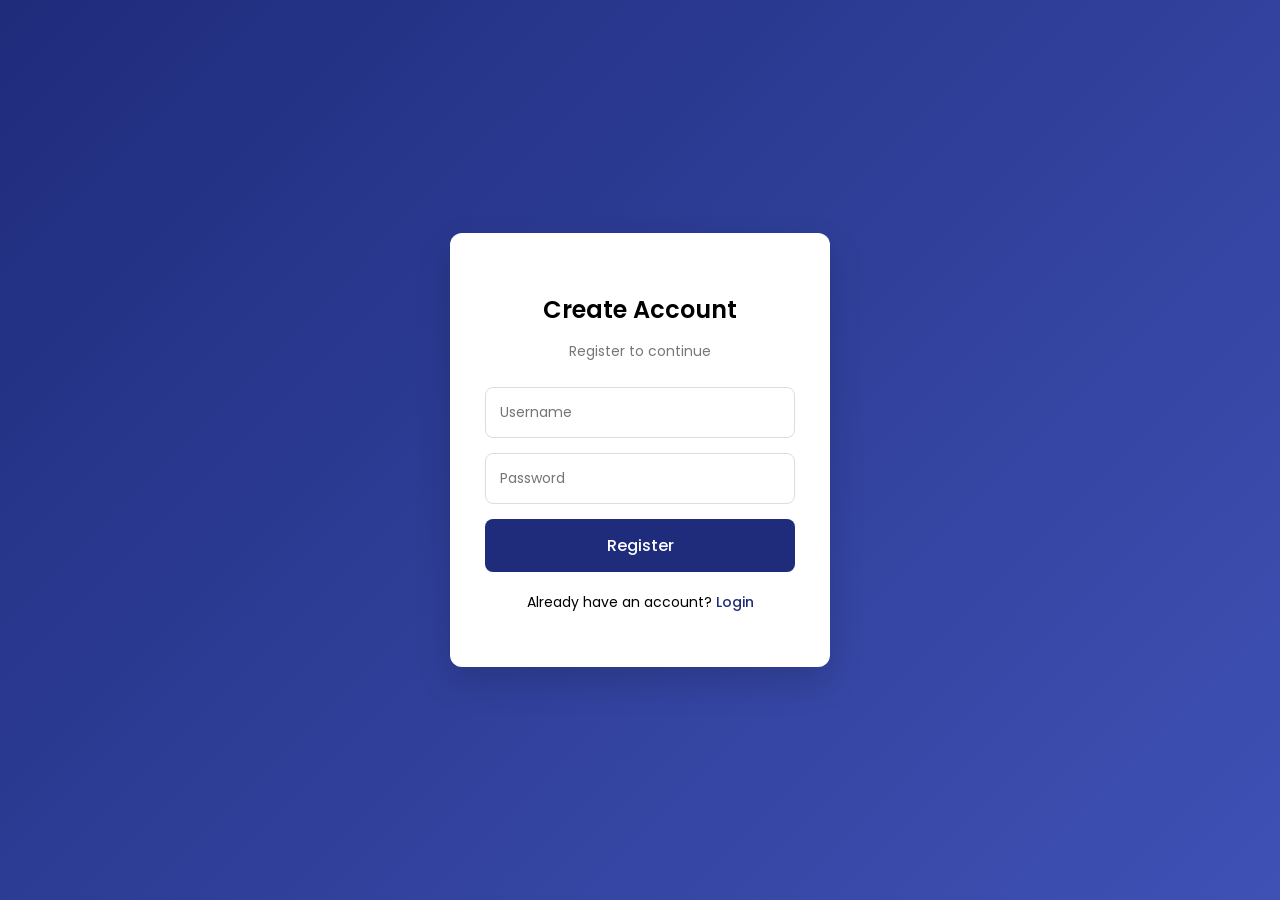
<file: index.html>
<!DOCTYPE html>
<html lang="en">
<head>
  <meta charset="UTF-8">
  <title>Create Account</title>

  <!-- Google Font -->
  <link href="https://fonts.googleapis.com/css2?family=Poppins:wght@300;400;600&display=swap" rel="stylesheet">

  <style>
    * {
      box-sizing: border-box;
      font-family: 'Poppins', sans-serif;
    }

    body {
      margin: 0;
      height: 100vh;
      background: linear-gradient(135deg, #1f2c7c, #3f51b5);
      display: flex;
      justify-content: center;
      align-items: center;
    }

    /* Container */
    .auth-container {
      width: 100%;
      max-width: 420px;
      padding: 20px;
    }

    /* Card */
    .auth-card {
      background: white;
      padding: 40px 35px;
      border-radius: 12px;
      box-shadow: 0 15px 35px rgba(0,0,0,0.15);
      text-align: center;
    }

    /* Title */
    .auth-card h2 {
      margin-bottom: 5px;
      font-weight: 600;
    }

    .subtitle {
      font-size: 14px;
      color: #777;
      margin-bottom: 25px;
    }

    /* Inputs */
    .auth-card input {
      width: 100%;
      padding: 14px;
      margin-bottom: 15px;
      border: 1px solid #ddd;
      border-radius: 8px;
      font-size: 14px;
      transition: 0.3s;
    }

    .auth-card input:focus {
      border-color: #3f51b5;
      outline: none;
      box-shadow: 0 0 0 2px rgba(63,81,181,0.15);
    }

    /* Button */
    .auth-card button {
      width: 100%;
      padding: 14px;
      border: none;
      background: #1f2c7c;
      color: white;
      font-size: 16px;
      font-weight: 500;
      border-radius: 8px;
      cursor: pointer;
      transition: 0.3s;
    }

    .auth-card button:hover {
      background: #3f51b5;
    }

    /* Footer */
    .switch {
      margin-top: 20px;
      font-size: 14px;
    }

    .switch a {
      color: #1f2c7c;
      text-decoration: none;
      font-weight: 500;
    }

    .switch a:hover {
      text-decoration: underline;
    }
  </style>
</head>

<body>

<div class="auth-container">
  <div class="auth-card">
    <h2>Create Account</h2>
    <p class="subtitle">Register to continue</p>

    <input type="text" id="username" placeholder="Username">
    <input type="password" id="password" placeholder="Password">

    <button onclick="register()">Register</button>

    <p class="switch">
      Already have an account?
      <a href="login.html">Login</a>
    </p>
  </div>
</div>

<script src="script.js"></script>
</body>
</html>
</file>
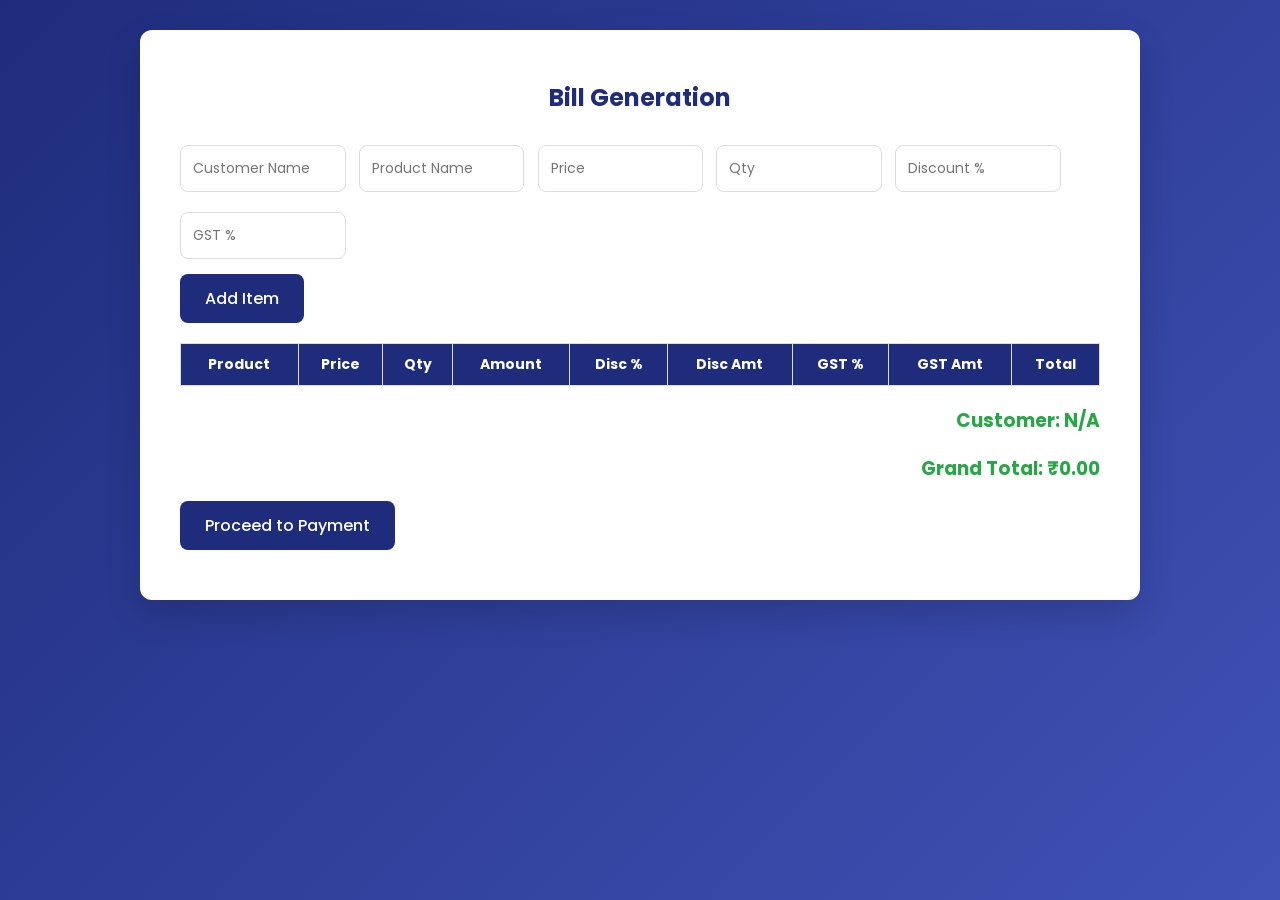
<file: billing.html>
<!DOCTYPE html>
<html lang="en">
<head>
  <meta charset="UTF-8">
  <title>Generate Bill</title>

  <!-- Google Font -->
  <link href="https://fonts.googleapis.com/css2?family=Poppins:wght@300;400;600&display=swap" rel="stylesheet">

  <style>
    * { box-sizing: border-box; font-family: 'Poppins', sans-serif; }
    body {
      margin: 0;
      min-height: 100vh;
      background: linear-gradient(135deg, #1f2c7c, #3f51b5);
      display: flex;
      justify-content: center;
      align-items: flex-start;
      padding: 30px 0;
    }

    .bill-container {
      width: 100%;
      max-width: 1000px;
      background: white;
      border-radius: 12px;
      padding: 30px 40px;
      box-shadow: 0 15px 35px rgba(0,0,0,0.15);
    }

    h2 {
      text-align: center;
      color: #1f2c7c;
      margin-bottom: 25px;
    }

    /* Inputs */
    .bill-container input {
      width: 18%;
      padding: 12px;
      margin: 5px 1% 15px 0;
      border: 1px solid #ddd;
      border-radius: 8px;
      font-size: 14px;
      transition: 0.3s;
    }

    .bill-container input:focus {
      border-color: #3f51b5;
      outline: none;
      box-shadow: 0 0 0 2px rgba(63,81,181,0.15);
    }

    .bill-container button {
      padding: 12px 25px;
      margin-bottom: 20px;
      border: none;
      background: #1f2c7c;
      color: white;
      font-size: 16px;
      font-weight: 500;
      border-radius: 8px;
      cursor: pointer;
      transition: 0.3s;
    }

    .bill-container button:hover {
      background: #3f51b5;
    }

    table {
      width: 100%;
      border-collapse: collapse;
      margin-bottom: 20px;
    }

    table th, table td {
      border: 1px solid #ddd;
      padding: 10px;
      text-align: center;
      font-size: 14px;
    }

    table thead {
      background: #1f2c7c;
      color: white;
    }

    h3 {
      text-align: right;
      color: #28a745;
    }
  </style>
</head>

<body>

<div class="bill-container">
  <h2>Bill Generation</h2>

  <!-- Customer Name -->
  <input type="text" id="customerName" placeholder="Customer Name">

  <!-- Input Fields -->
  <input type="text" id="product" placeholder="Product Name">
  <input type="number" id="price" placeholder="Price">
  <input type="number" id="qty" placeholder="Qty">
  <input type="number" id="itemDiscount" placeholder="Discount %">
  <input type="number" id="itemGst" placeholder="GST %">
  <br>
  <button onclick="addItem()">Add Item</button>

  <!-- Bill Table -->
  <table>
    <thead>
      <tr>
        <th>Product</th>
        <th>Price</th>
        <th>Qty</th>
        <th>Amount</th>
        <th>Disc %</th>
        <th>Disc Amt</th>
        <th>GST %</th>
        <th>GST Amt</th>
        <th>Total</th>
      </tr>
    </thead>
    <tbody id="items"></tbody>
  </table>

  <!-- Show Customer Name -->
  <h3>Customer: <span id="displayCustomer">N/A</span></h3>
  <h3>Grand Total: ₹<span id="total">0.00</span></h3>

  <button onclick="goToPayment()">Proceed to Payment</button>
</div>

<script>
  let grandTotal = 0;

  function addItem() {
    const customerName = document.getElementById("customerName").value || "N/A";
    document.getElementById("displayCustomer").innerText = customerName;

    const product = document.getElementById("product").value;
    const price = parseFloat(document.getElementById("price").value) || 0;
    const qty = parseInt(document.getElementById("qty").value) || 0;
    const discount = parseFloat(document.getElementById("itemDiscount").value) || 0;
    const gst = parseFloat(document.getElementById("itemGst").value) || 0;

    const amount = price * qty;
    const discountAmt = (amount * discount) / 100;
    const gstAmt = ((amount - discountAmt) * gst) / 100;
    const total = amount - discountAmt + gstAmt;

    grandTotal += total;

    const tbody = document.getElementById("items");
    tbody.innerHTML += `
      <tr>
        <td>${product}</td>
        <td>₹${price}</td>
        <td>${qty}</td>
        <td>₹${amount.toFixed(2)}</td>
        <td>${discount}%</td>
        <td>₹${discountAmt.toFixed(2)}</td>
        <td>${gst}%</td>
        <td>₹${gstAmt.toFixed(2)}</td>
        <td>₹${total.toFixed(2)}</td>
      </tr>
    `;

    document.getElementById("total").innerText = grandTotal.toFixed(2);

    // Clear input fields
    document.getElementById("product").value = "";
    document.getElementById("price").value = "";
    document.getElementById("qty").value = "";
    document.getElementById("itemDiscount").value = "";
    document.getElementById("itemGst").value = "";
  }

 function goToPayment() {
    const customerName = document.getElementById("customerName").value || "N/A";

    if (!customerName) {
        alert("Please enter customer name before proceeding!");
        return;
    }

    // Collect all items from the table
    const items = [];
    const rows = document.querySelectorAll("#items tr");
    rows.forEach(row => {
        const cells = row.querySelectorAll("td");
        items.push({
            product: cells[0].innerText,
            price: cells[1].innerText,
            qty: cells[2].innerText,
            amount: cells[3].innerText,
            discount: cells[4].innerText,
            discountAmt: cells[5].innerText,
            gst: cells[6].innerText,
            gstAmt: cells[7].innerText,
            total: cells[8].innerText
        });
    });

    // Store data in localStorage
    localStorage.setItem("customerName", customerName);
    localStorage.setItem("items", JSON.stringify(items));
    localStorage.setItem("grandTotal", grandTotal.toFixed(2));

    // Redirect to invoice page
    window.location.href = "invoice.html";  // Make sure this is your invoice page file
}


</script>

</body>
</html>
</file>
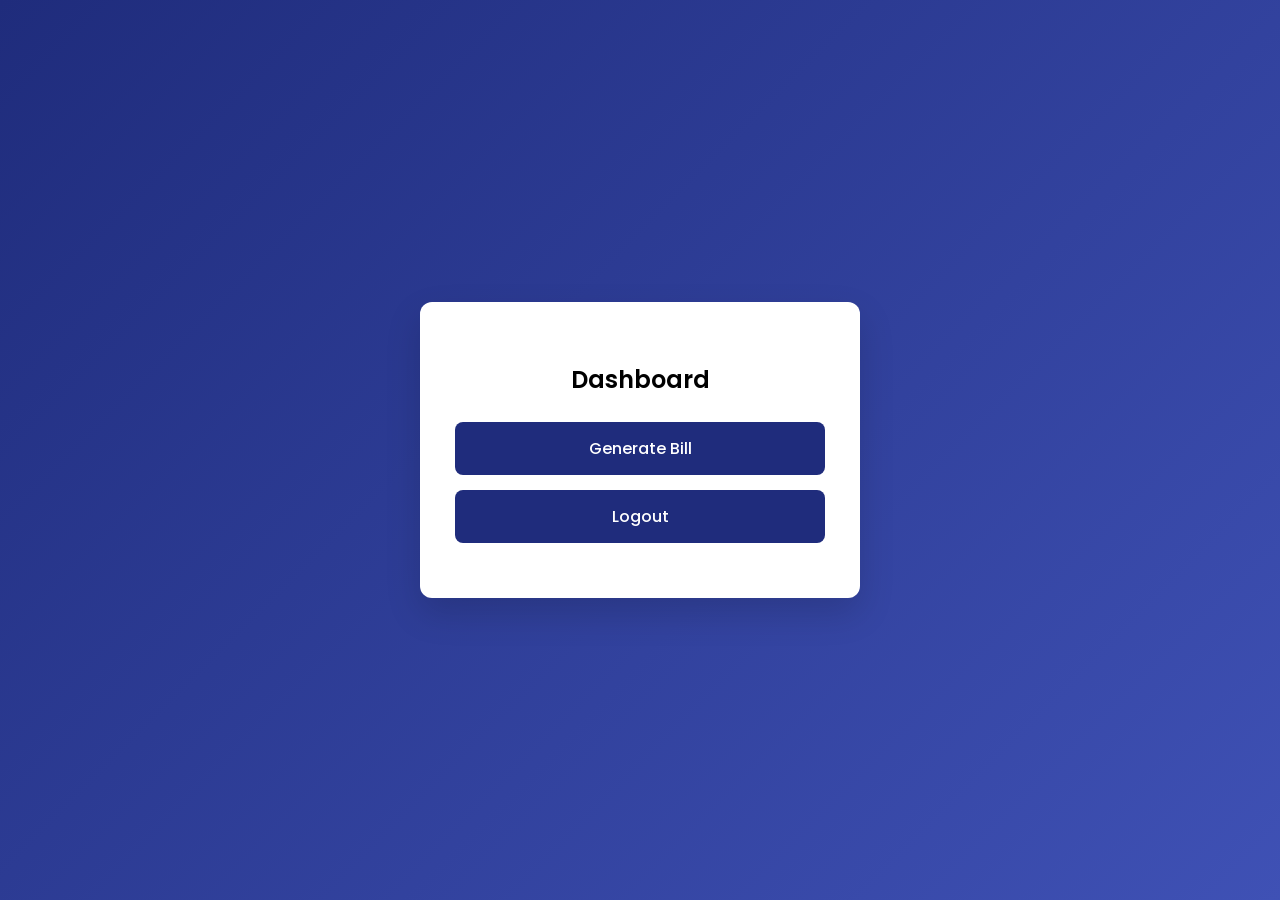
<file: dashboard.html>
<!DOCTYPE html>
<html lang="en">
<head>
  <meta charset="UTF-8">
  <title>Dashboard</title>

  <!-- Google Font -->
  <link href="https://fonts.googleapis.com/css2?family=Poppins:wght@300;400;600&display=swap" rel="stylesheet">

  <style>
    * {
      box-sizing: border-box;
      font-family: 'Poppins', sans-serif;
    }

    body {
      margin: 0;
      height: 100vh;
      background: linear-gradient(135deg, #1f2c7c, #3f51b5);
      display: flex;
      justify-content: center;
      align-items: center;
    }

    /* Container */
    .dashboard-container {
      width: 100%;
      max-width: 480px;
      padding: 20px;
    }

    /* Card */
    .dashboard-card {
      background: white;
      padding: 40px 35px;
      border-radius: 12px;
      box-shadow: 0 15px 35px rgba(0,0,0,0.15);
      text-align: center;
    }

    .dashboard-card h2 {
      margin-bottom: 25px;
      font-weight: 600;
    }

    /* Buttons */
    .dashboard-card button {
      width: 100%;
      padding: 14px;
      margin-bottom: 15px;
      border: none;
      background: #1f2c7c;
      color: white;
      font-size: 16px;
      font-weight: 500;
      border-radius: 8px;
      cursor: pointer;
      transition: 0.3s;
    }

    .dashboard-card button:hover {
      background: #3f51b5;
    }

    .logout {
      background: #e53935;
    }

    .logout:hover {
      background: #c62828;
    }
  </style>
</head>

<body>

<div class="dashboard-container">
  <div class="dashboard-card">
    <h2>Dashboard</h2>

    <button onclick="location.href='billing.html'">
      Generate Bill
    </button>

    <button class="logout" onclick="logout()">
      Logout
    </button>
  </div>
</div>

<script src="script.js"></script>
</body>
</html>
</file>
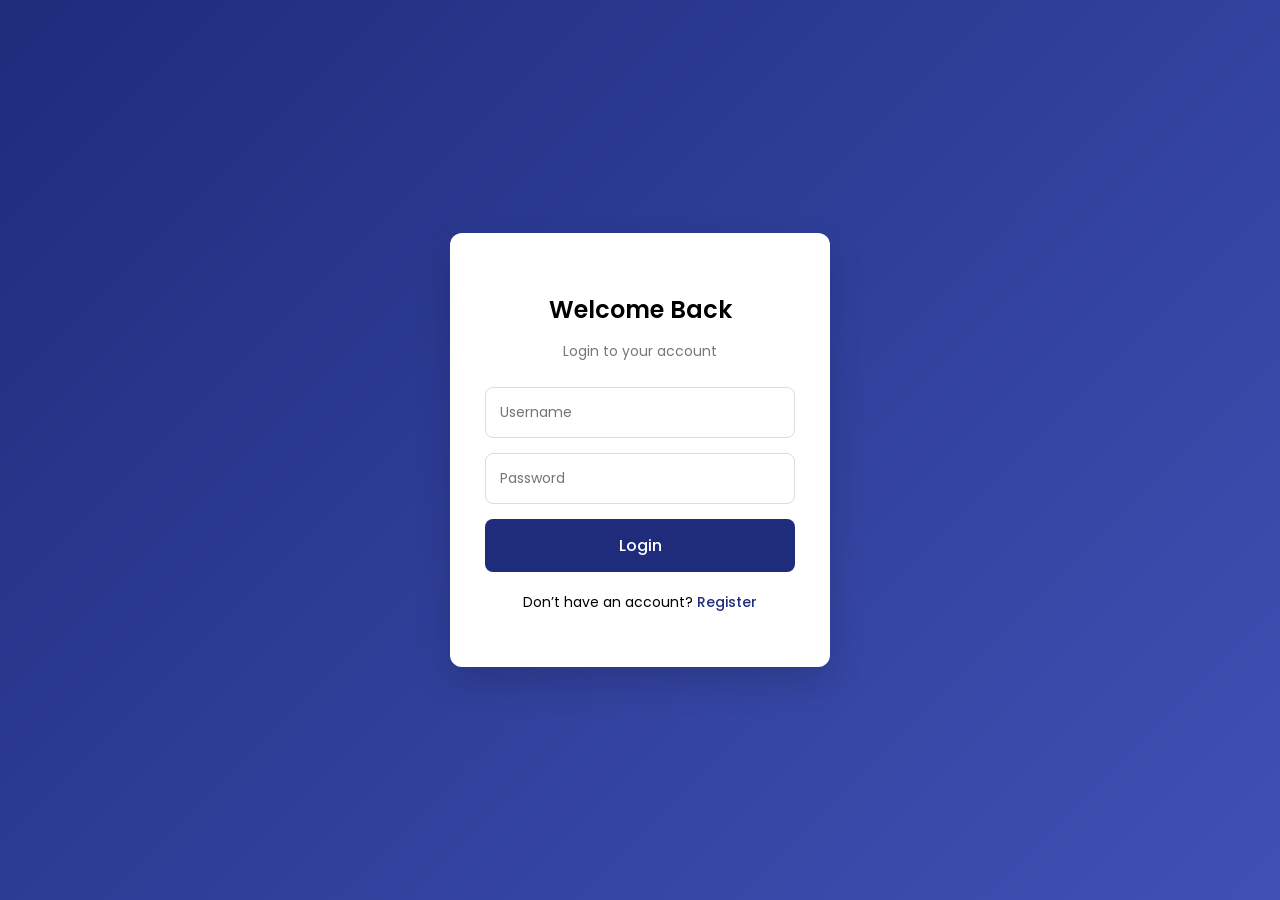
<file: login.html>
<!DOCTYPE html>
<html lang="en">
<head>
  <meta charset="UTF-8">
  <title>Login</title>

  <!-- Google Font -->
  <link href="https://fonts.googleapis.com/css2?family=Poppins:wght@300;400;600&display=swap" rel="stylesheet">

  <style>
    * {
      box-sizing: border-box;
      font-family: 'Poppins', sans-serif;
    }

    body {
      margin: 0;
      height: 100vh;
      background: linear-gradient(135deg, #1f2c7c, #3f51b5);
      display: flex;
      justify-content: center;
      align-items: center;
    }

    /* Container */
    .auth-container {
      width: 100%;
      max-width: 420px;
      padding: 20px;
    }

    /* Card */
    .auth-card {
      background: white;
      padding: 40px 35px;
      border-radius: 12px;
      box-shadow: 0 15px 35px rgba(0,0,0,0.15);
      text-align: center;
    }

    /* Title */
    .auth-card h2 {
      margin-bottom: 5px;
      font-weight: 600;
    }

    .subtitle {
      font-size: 14px;
      color: #777;
      margin-bottom: 25px;
    }

    /* Inputs */
    .auth-card input {
      width: 100%;
      padding: 14px;
      margin-bottom: 15px;
      border: 1px solid #ddd;
      border-radius: 8px;
      font-size: 14px;
      transition: 0.3s;
    }

    .auth-card input:focus {
      border-color: #3f51b5;
      outline: none;
      box-shadow: 0 0 0 2px rgba(63,81,181,0.15);
    }

    /* Button */
    .auth-card button {
      width: 100%;
      padding: 14px;
      border: none;
      background: #1f2c7c;
      color: white;
      font-size: 16px;
      font-weight: 500;
      border-radius: 8px;
      cursor: pointer;
      transition: 0.3s;
    }

    .auth-card button:hover {
      background: #3f51b5;
    }

    /* Footer */
    .switch {
      margin-top: 20px;
      font-size: 14px;
    }

    .switch a {
      color: #1f2c7c;
      text-decoration: none;
      font-weight: 500;
    }

    .switch a:hover {
      text-decoration: underline;
    }
  </style>
</head>

<body>

<div class="auth-container">
  <div class="auth-card">
    <h2>Welcome Back</h2>
    <p class="subtitle">Login to your account</p>

    <input type="text" id="loginUser" placeholder="Username">
    <input type="password" id="loginPass" placeholder="Password">

    <button onclick="login()">Login</button>

    <p class="switch">
      Don’t have an account?
      <a href="register.html">Register</a>
    </p>
  </div>
</div>

<script src="script.js"></script>
</body>
</html>
</file>
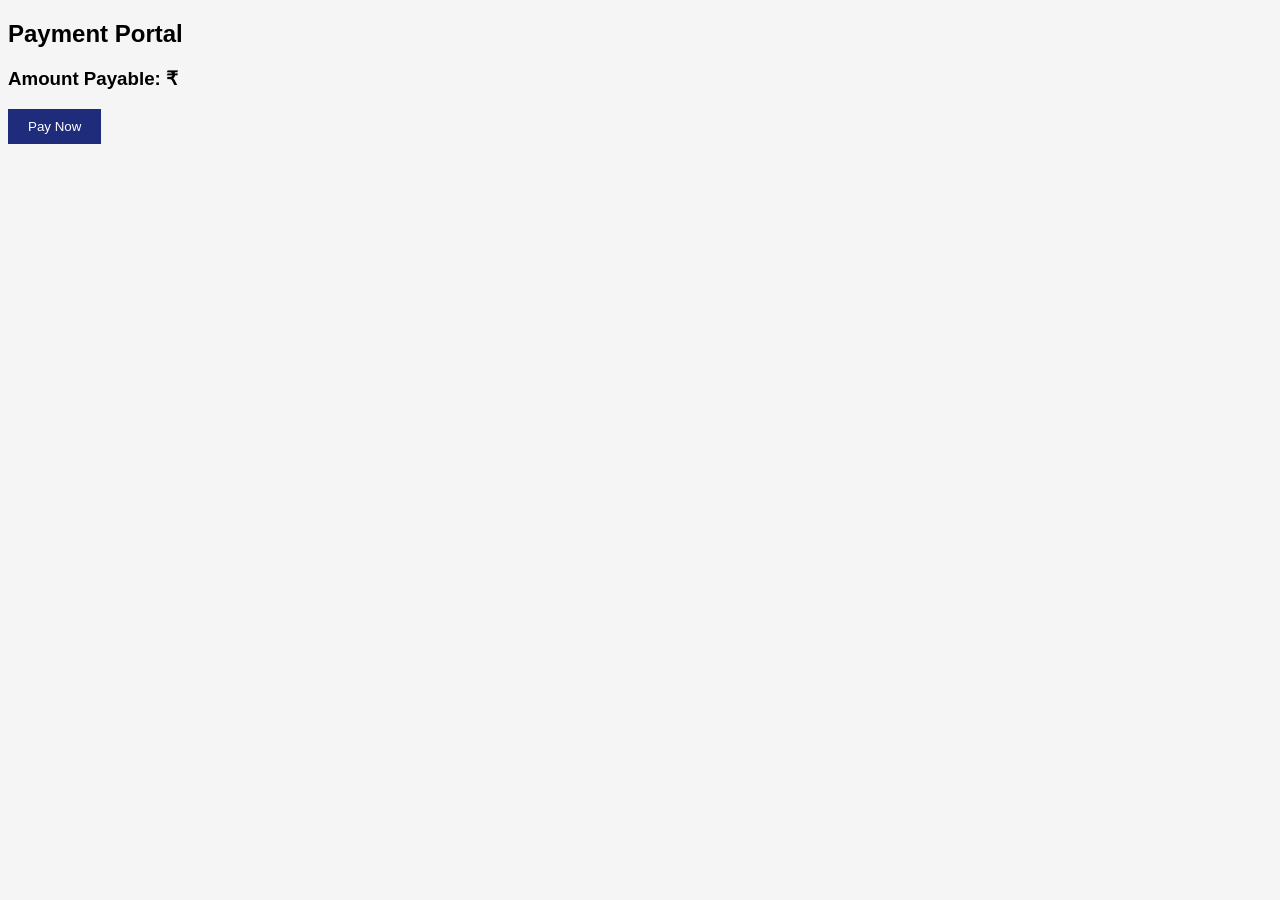
<file: payment.html>
<!DOCTYPE html>
<html>
<head>
    <title>Payment</title>
    <link rel="stylesheet" href="style.css">
</head>
<body>

<div class="container">
    <h2>Payment Portal</h2>
    <h3>Amount Payable: ₹<span id="payAmount"></span></h3>
    <button onclick="pay()">Pay Now</button>
</div>

<script src="script.js"></script>
</body>
</html>
</file>
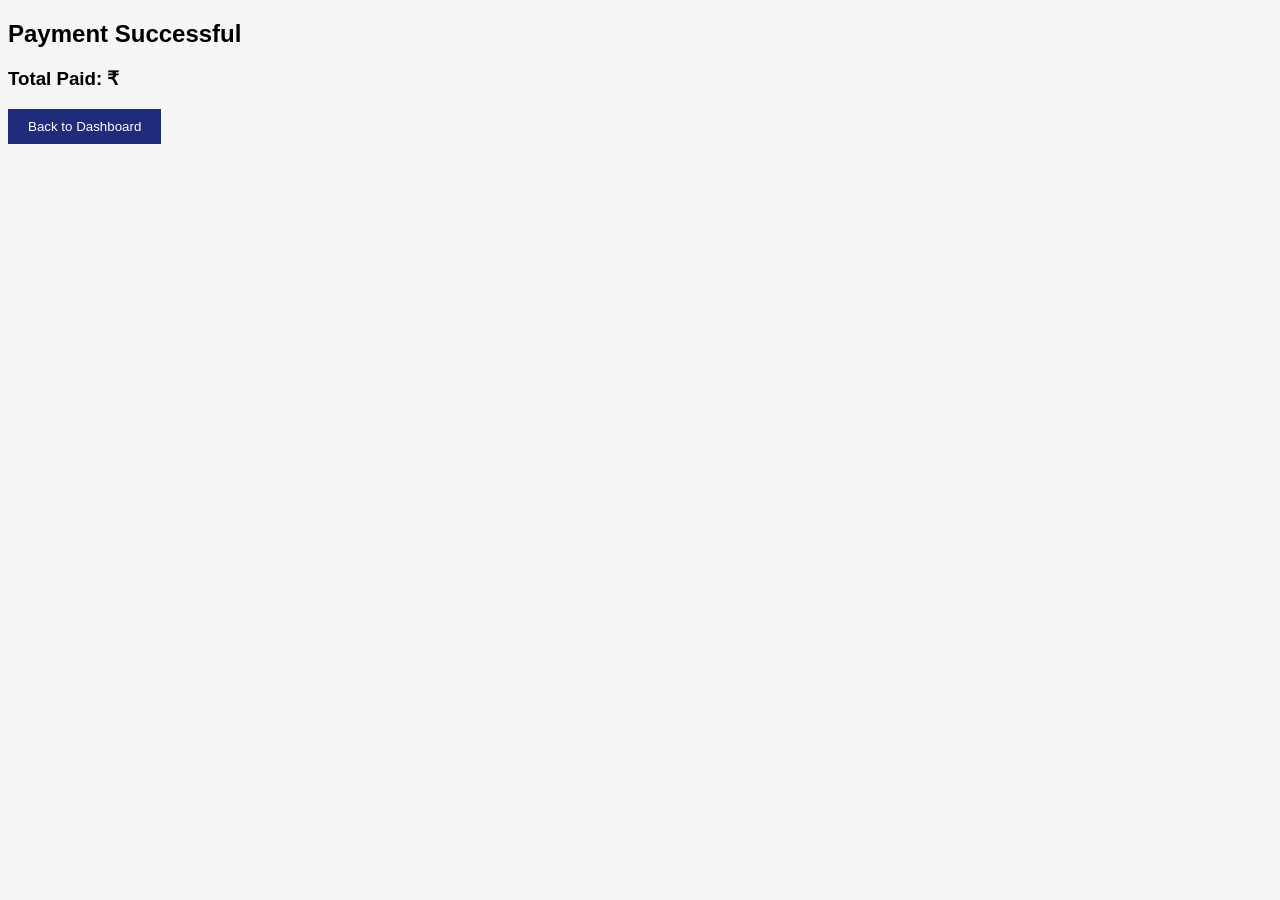
<file: receipt.html>
<!DOCTYPE html>
<html>
<head>
    <title>Receipt</title>
    <link rel="stylesheet" href="style.css">
</head>
<body>

<div class="container">
    <h2>Payment Successful</h2>
    <h3>Total Paid: ₹<span id="receiptAmount"></span></h3>
    <button onclick="location.href='dashboard.html'">Back to Dashboard</button>
</div>

<script src="script.js"></script>
</body>
</html>
</file>
<file: style.css>
body {
  font-family: Arial, sans-serif;
  background: #f5f5f5;
}

.invoice-container {
  background: white;
  width: 900px;
  margin: 30px auto;
  padding: 30px;
}

.header {
  display: flex;
  justify-content: space-between;
  background: #1f2c7c;
  color: white;
  padding: 25px;
}

.header h1 {
  margin: 0;
  font-size: 36px;
}

.header-right {
  text-align: right;
}

table {
  width: 100%;
  border-collapse: collapse;
  margin-top: 30px;
}

thead {
  background: #1f2c7c;
  color: white;
}

th, td {
  padding: 12px;
  border-bottom: 1px solid #ddd;
}

.totals {
  width: 40%;
  margin-left: auto;
  margin-top: 30px;
}

.totals table td {
  padding: 10px;
}

.totals .grand {
  background: #1f2c7c;
  color: white;
  font-weight: bold;
}

.footer {
  display: flex;
  justify-content: space-between;
  margin-top: 50px;
}

.thankyou h2 {
  margin: 0;
}

.qr-section {
  margin-top: 30px;
}

.buttons {
  margin-top: 30px;
}

button {
  padding: 10px 20px;
  background: #1f2c7c;
  color: white;
  border: none;
  cursor: pointer;
}
</file>
